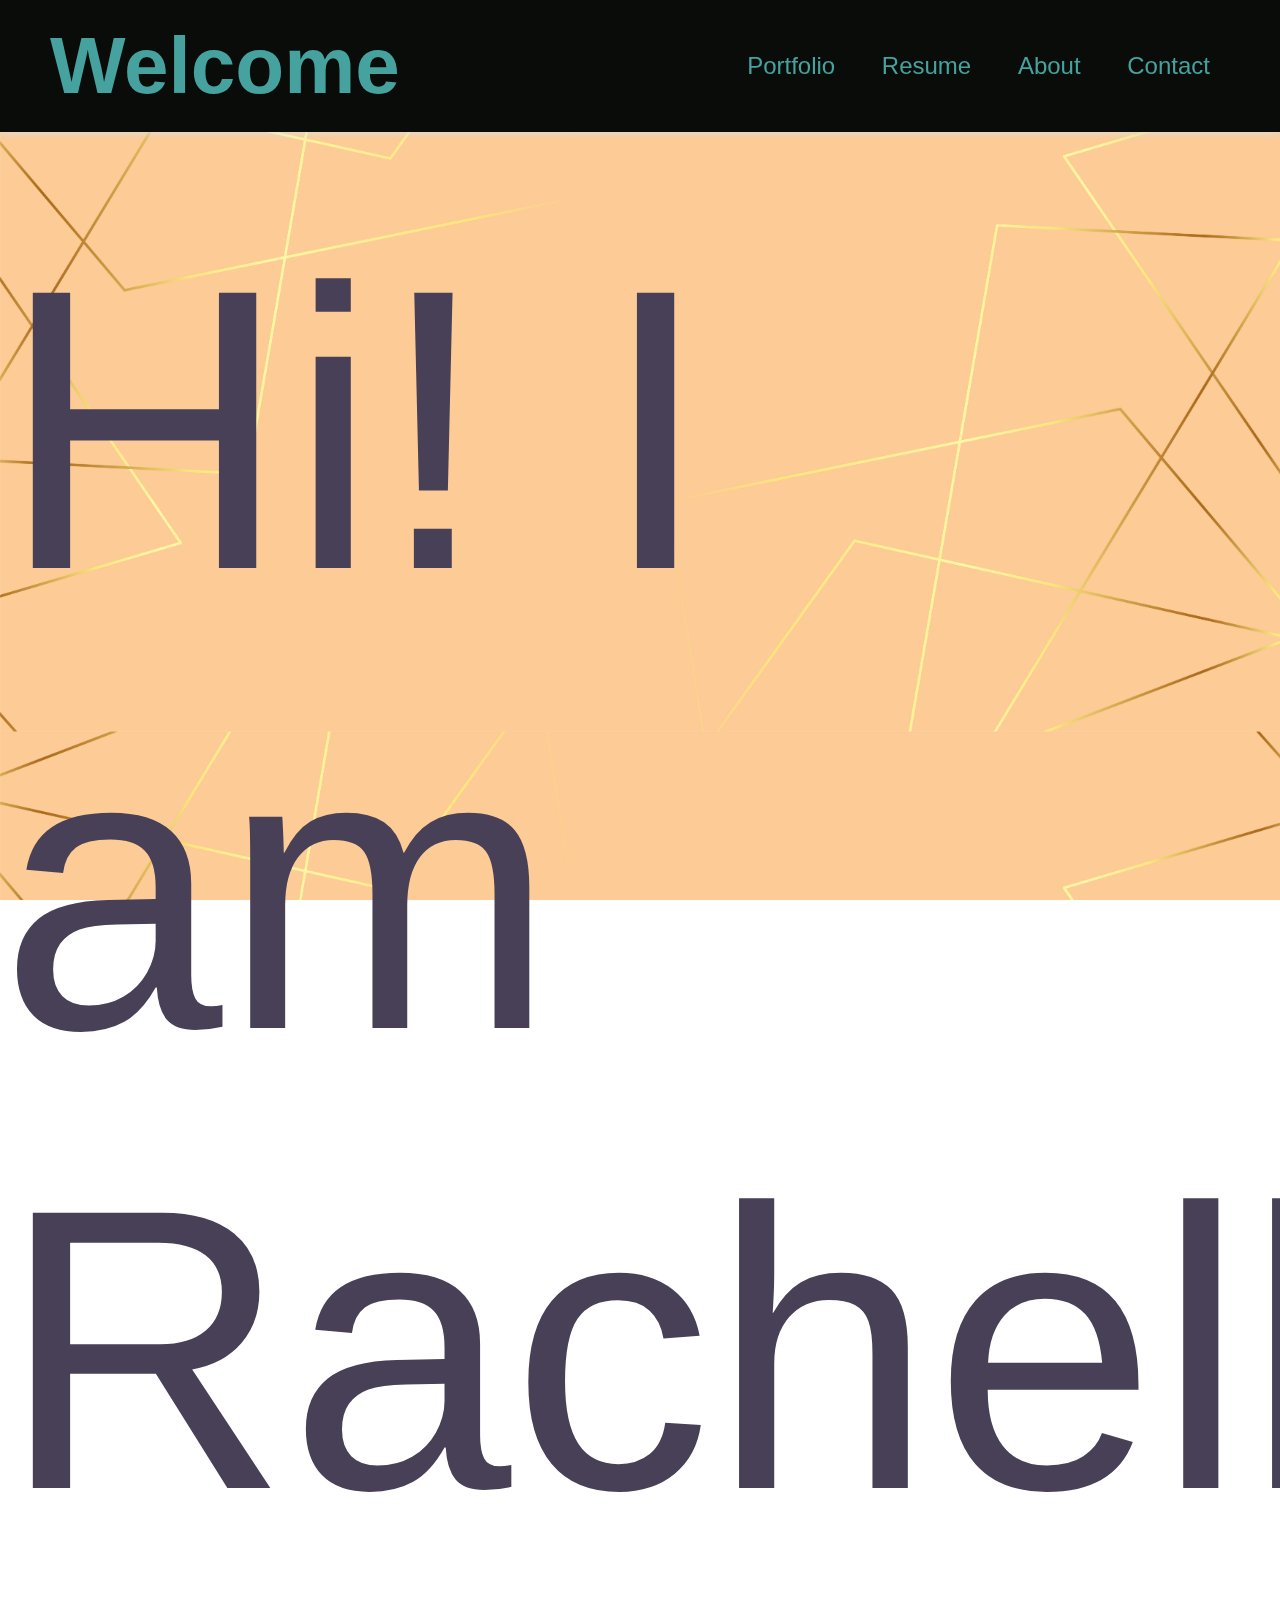
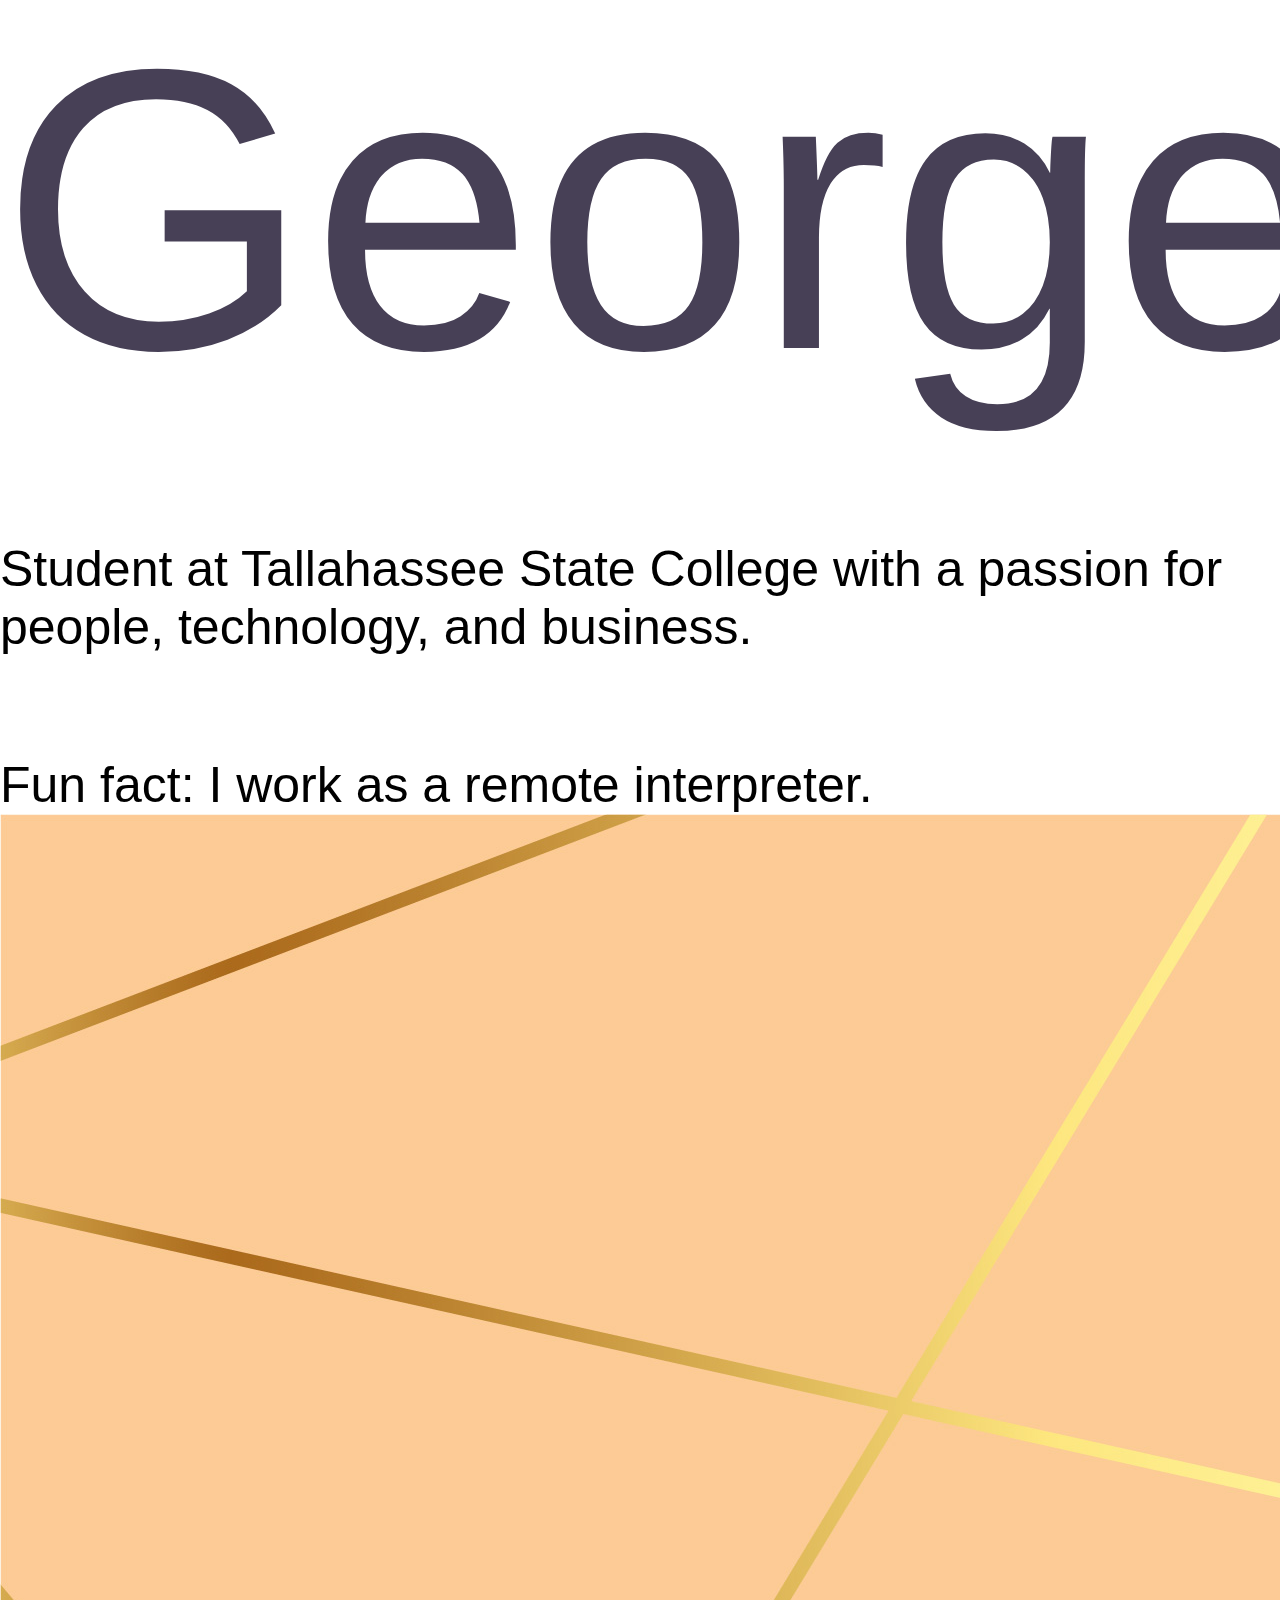
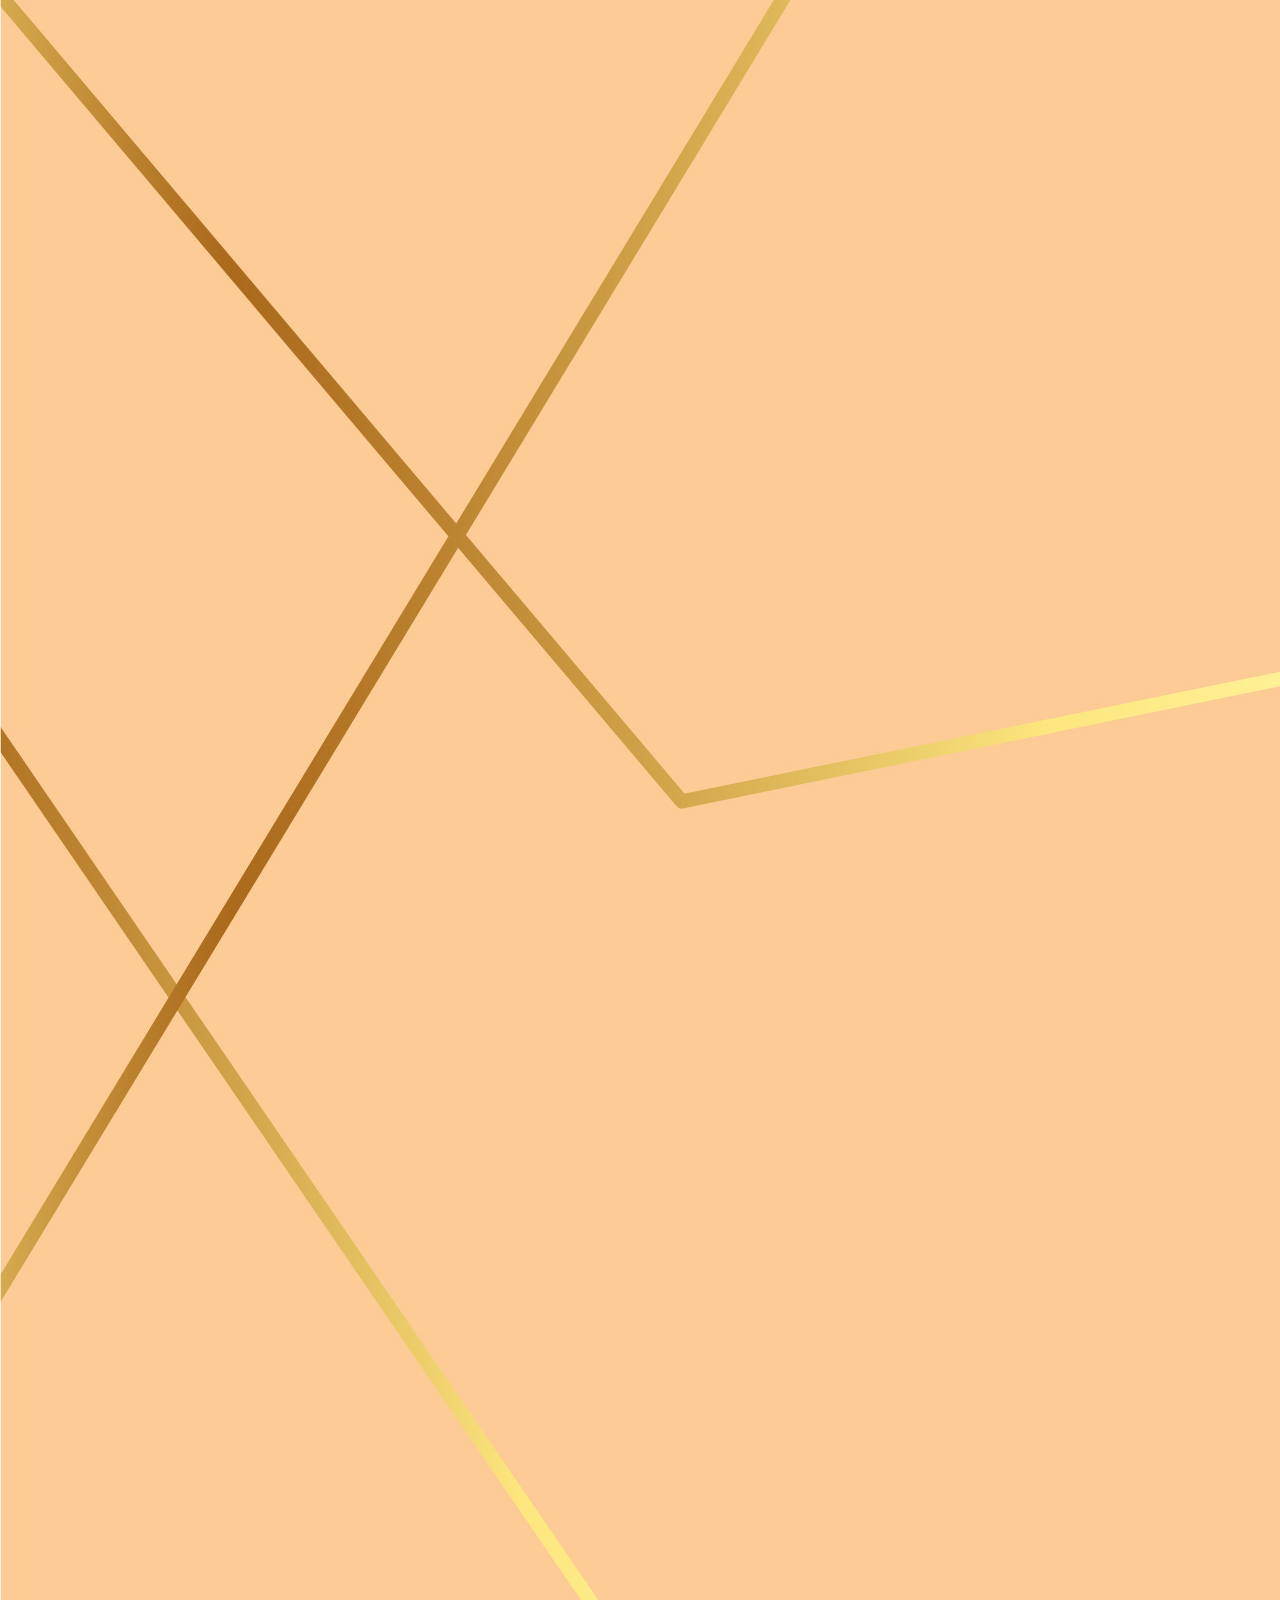
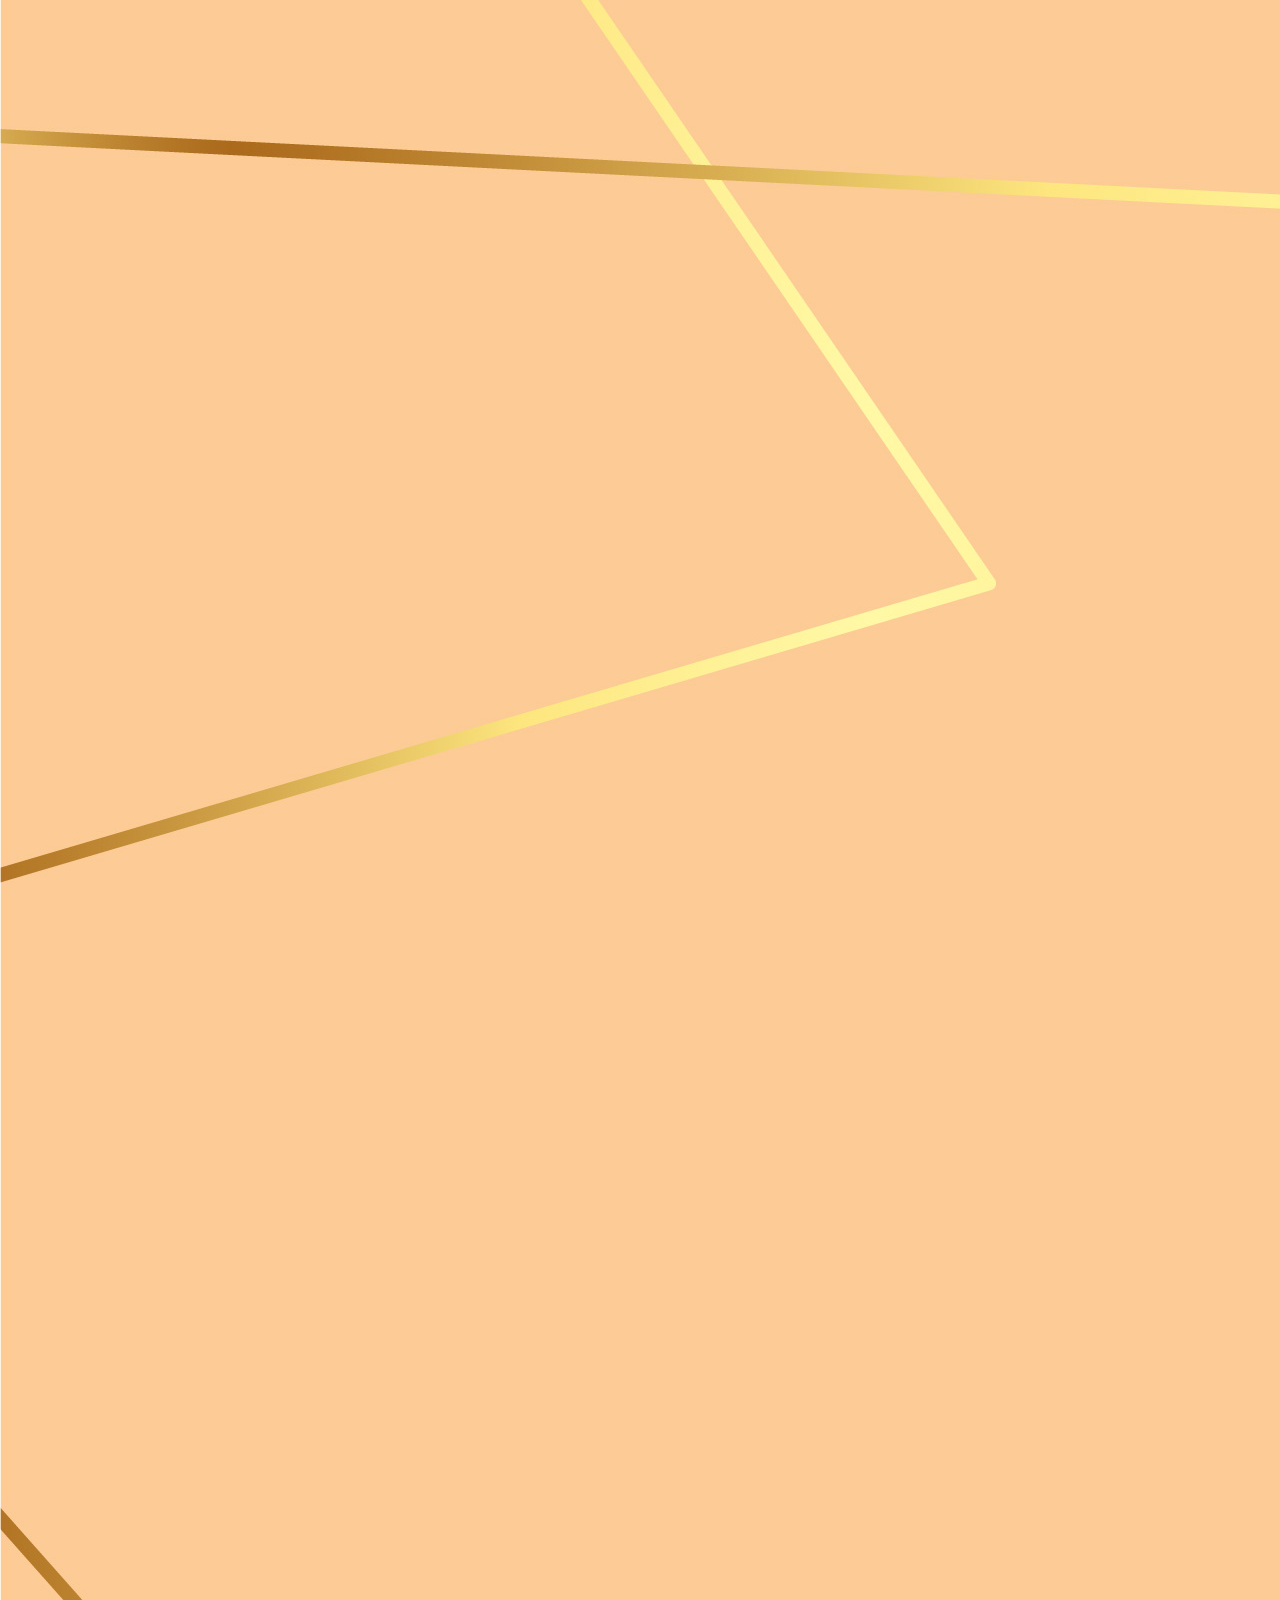
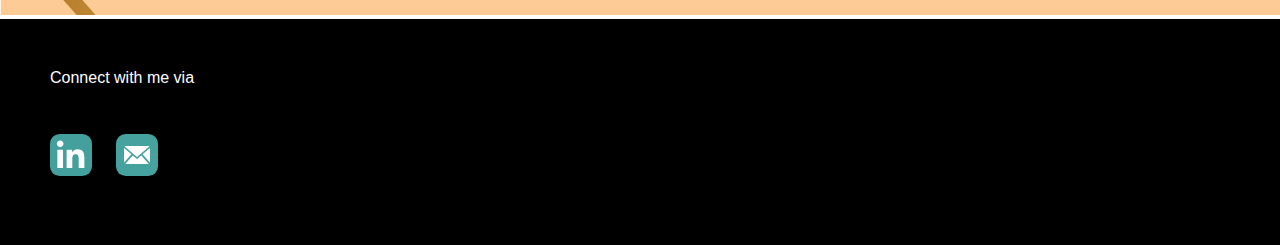
<file: index.html>
<!DOCTYPE html>
<html lang="en">
<head>
    <link rel="stylesheet" href="styles.css">
    <link rel="icon" type="image/x-icon" href="/images/favicon.ico">
    <meta charset="UTF-8">
    <meta name="viewport" content="width=device-width, initial-scale=1.0">
    <title>Rachelle Georges's website</title>
</style>
</head>
  
<div>
    <!-- Navbar -->
    <header>
        <h1 id="nav-title"> <a href="index.html">Welcome</a></h1>
        <nav>
            <ul class="nav-link">
                <li><a href="portfolio.html">Portfolio</a></li>
                <li><a href="https://drive.google.com/file/d/1zzp1Y8V5Esz0sGSJRz3pTth7GQmHLx7a/view" target="_blank">Resume</a></li>
                <li><a href="about.html">About</a></li>
                <li><a href="contact.html">Contact</a></li>
            </ul>
        </nav>
    </header>
</div>

<body>  

<div>
    <p id="intro"> Hi! I am Rachelle Georges</p>
    <p id="in"> Student at Tallahassee State College with a passion for people, technology, and business.
        <pre id="in">Fun fact: I work as a remote interpreter. </pre>
    </p>
    <img src="Assets/backgroundgif.jpg" alt="backgroundimage">
</div>
    

<div> 
    <footer>
    <!-- Navbar -->
    <p class="footercopy">Connect with me via</p>
       <ul>
           <li> <a id="nav-title" href="https://www.linkedin.com/in/rachelle-georges/" target="_blank"

   ><img
     src="Assets/Linkedinme.svg"
     alt="LinkedIn logo"
     width="42"
     height="42"
 /></a></li>
           <li><a id="nav-title" href="mailto:rachellegeorges1@gmail.com" target="_blank"
   ><img
     src="Assets/Messageme.svg"
     alt="Email logo"
     width="42"
     height="42"
 /></a> </li>
            
       </ul>
</footer>
</div>
</body>
</file>
<file: styles.css>
*{
    margin: 0;
    padding: 0;
    font-family: Arial, Helvetica;
    /* font-size: 40px; */
    box-sizing: border-box;
    font-optical-sizing: auto;
    font-variation-settings: "width" 100;
}
header{
    display: flex;
    background-color: #090c08;
    justify-content: flex-end;
    align-items: center;
    padding: 20px 50px;
    box-shadow: 0 1px 8px #ddd;
    margin-right: auto;
    overflow: hidden;
    width: 100%;
    z-index: 4;
    position: fixed;
}

#nav-title {
    margin-right: auto;
    font-size: 5em;
    color: #45a29e;
}
header li {
    list-style: none;
    display: inline-block;
    padding: 0 20px;
}
header a {
    text-decoration: none;
    color: #45a29e;
    transition: all 0.3s ease 0s;
}
header a:hover {
    color: #fcd7ad;
}

body{ 
        background-image:url(Assets/backgroundgif.jpg);
        background-size:100%;
        background-repeat: repeat-y;
        background-attachment: fixed;
        height:100%;
        width:100%;
    }
    

#intro {
    font-size: 400px;
    align-content: center;
    color:#474056;
    padding-top: 200px;
}

#in {
    font-size: 50px;
    padding-top: 100px;
}
.nav-link{
    font-size: 24px;
}

/* footer */
footer {
    /* display: flex; */
    justify-content: flex-start;
    align-items: center;
    padding: 50px 50px;
    box-shadow: 0 1px 1px 0 #ddd;
    background-color: black;
    color: white;
  }

  footer li {
    list-style: none;
    display: inline-block;
    padding-right: 20px;

  }
  .footercopy {
    margin-bottom:16px;
  }
</file>
